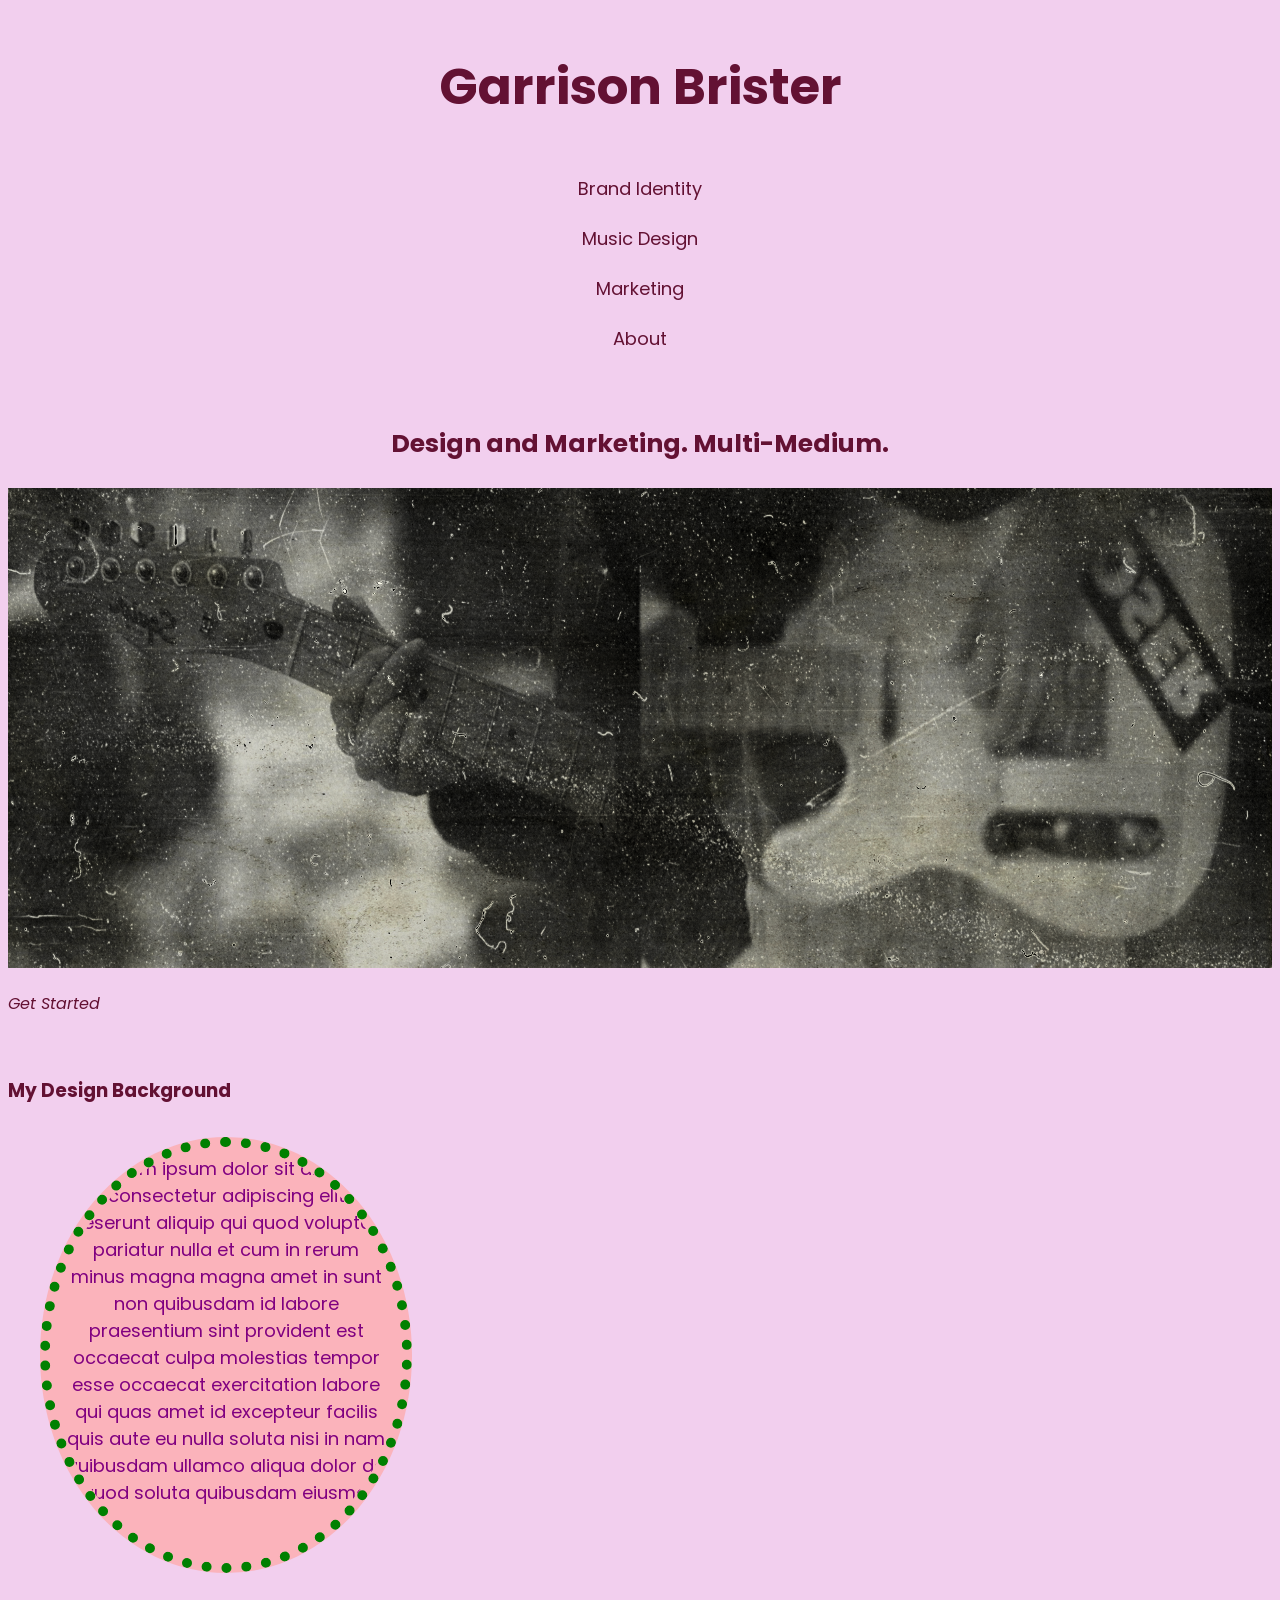
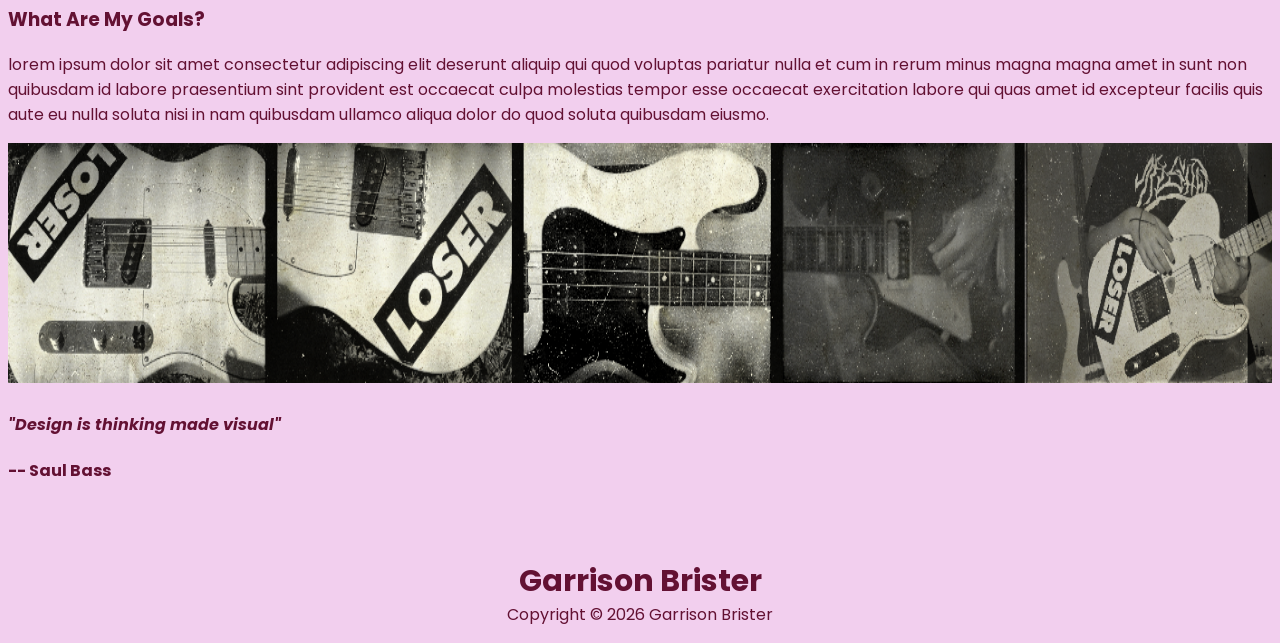
<file: index.html>
<!DOCTYPE html>
<html>
    <head>
        <title>
            Garrison Portfolio Website
        </title>
        <link rel="preconnect" href="https://fonts.googleapis.com">
        <link rel="preconnect" href="https://fonts.gstatic.com" crossorigin>
        <link href="https://fonts.googleapis.com/css2?family=Poppins:ital,wght@0,100;0,200;0,300;0,400;0,500;0,600;0,700;0,800;0,900;1,100;1,200;1,300;1,400;1,500;1,600;1,700;1,800;1,900&display=swap" rel="stylesheet">
        <link rel="stylesheet" href="/style.css"/>
</head>
<body>   
    
        <p class="header-text"> <b>Garrison Brister </b></p>
        <p class="Web-Buttons"><a href="/Brand_Identity/">Brand Identity</a></p>
        <p class="Web-Buttons"><a href="music_design">Music Design</a></p>
       <p class="Web-Buttons"><a href="/Marketing/">Marketing</a></p>
        <p class="Web-Buttons"><a href="/about/">About</a></p>
        <br/>
        <div>
        </div>
                <p class="Hero-Statement"><b>Design and Marketing. Multi-Medium.</b><p>
    <img src="/assets/2guitar_frontpage.png" class="frontpage-image1">

        <p> <i>Get Started</i> </p>
        <br/>
        <h3><b>My Design Background</b></h3>
        <p class="horrible-text">lorem ipsum dolor sit amet consectetur adipiscing elit deserunt aliquip qui quod voluptas pariatur nulla et cum in rerum minus magna magna amet in sunt non quibusdam id labore praesentium sint provident est occaecat culpa molestias tempor esse occaecat exercitation labore qui quas amet id excepteur facilis quis aute eu nulla soluta nisi in nam quibusdam ullamco aliqua dolor do quod soluta quibusdam eiusmo.</p>
        <h3><b>What Are My Goals?</b></h3>
        <p>lorem ipsum dolor sit amet consectetur adipiscing elit deserunt aliquip qui quod voluptas pariatur nulla et cum in rerum minus magna magna amet in sunt non quibusdam id labore praesentium sint provident est occaecat culpa molestias tempor esse occaecat exercitation labore qui quas amet id excepteur facilis quis aute eu nulla soluta nisi in nam quibusdam ullamco aliqua dolor do quod soluta quibusdam eiusmo.</p>
    </div>
    <img src="/assets/filmreelREAL.png" class="Film-Image-Home">
    <br/>
    <h4><i>"Design is thinking made visual"</i></h4>
    <h4>-- Saul Bass</h4>
    <br/>
     <p class="Bottom-Name"><a href=../Index.html><b>Garrison Brister</b></a></p>
    <p class="Copyright">Copyright © 2026 Garrison Brister</p>
</body>
</html>
</file>
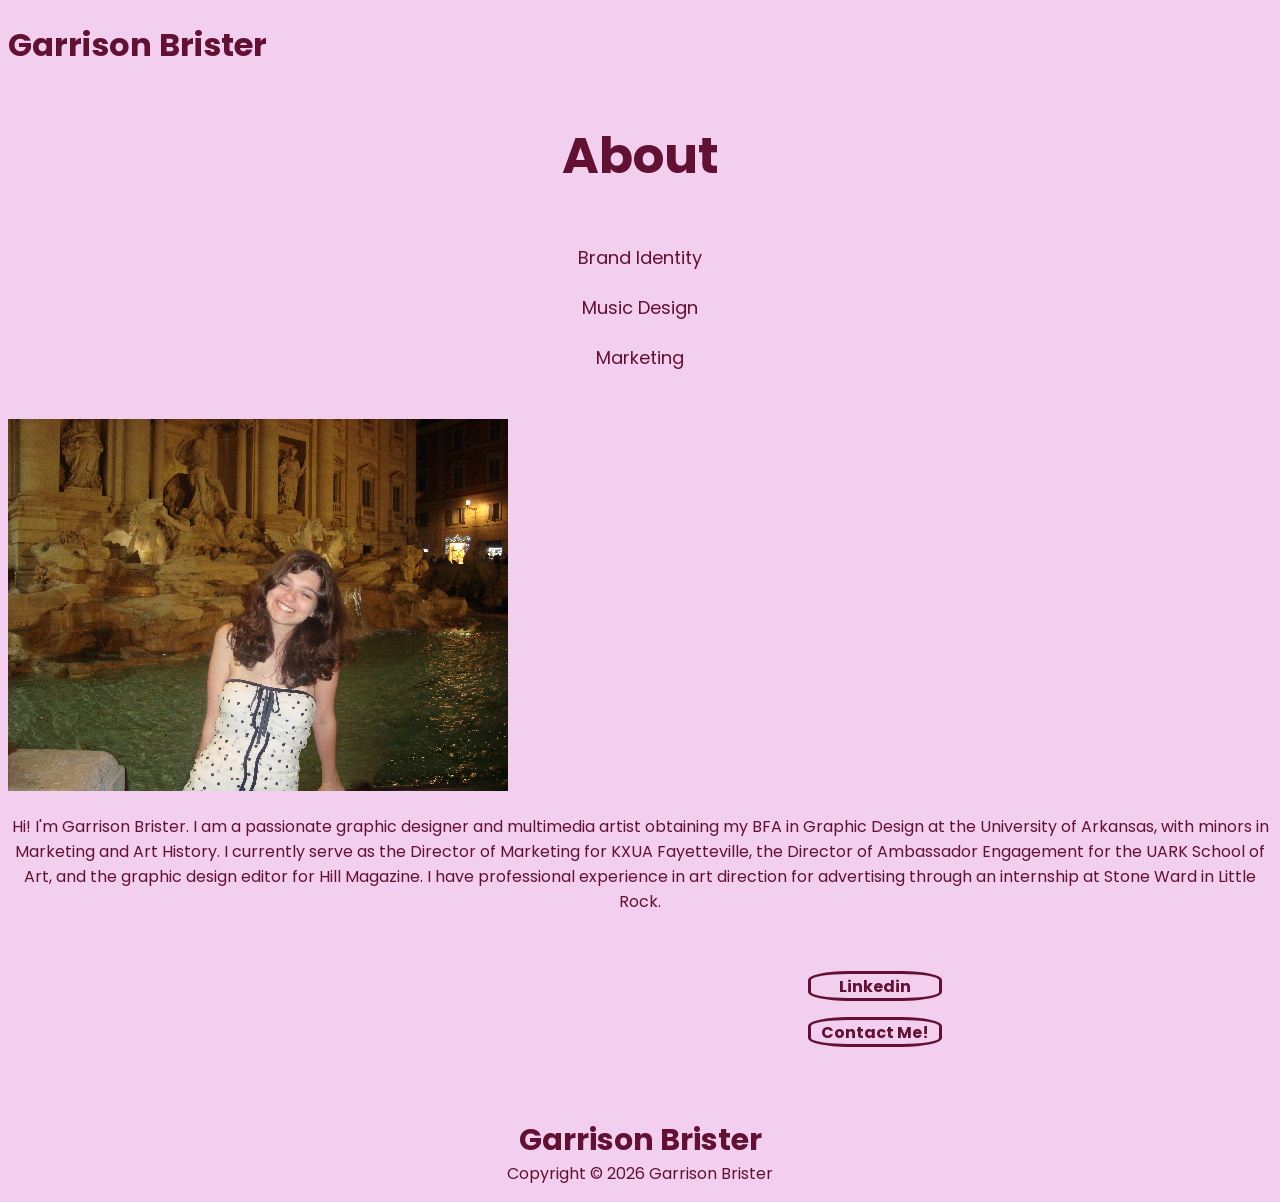
<file: about/index.html>
<!DOCTYPE html>
<html>
    <head>
        <title>
            Garrison Portfolio Website
        </title>
        <link rel="preconnect" href="https://fonts.googleapis.com">
        <link rel="preconnect" href="https://fonts.gstatic.com" crossorigin>
        <link href="https://fonts.googleapis.com/css2?family=Poppins:ital,wght@0,100;0,200;0,300;0,400;0,500;0,600;0,700;0,800;0,900;1,100;1,200;1,300;1,400;1,500;1,600;1,700;1,800;1,900&display=swap" rel="stylesheet">
        <link rel="stylesheet" href="/style.css"/>
    </head>
    <body>
        <h1><a href="../index.html">Garrison Brister</a></h1>
        <p class="header-text"><b>About</b></p>
        <p class="Web-Buttons"><a href="/Brand_Identity/">Brand Identity</a></p>
        <p class="Web-Buttons"><a href="/music_design/">Music Design</a></p>
        <p class="Web-Buttons"><a href="/Marketing/">Marketing</a></p>
        <br/>
        <div>
<img src="../assets/picofme.png" alt="this is me">

        <p class="About-Me-Type">Hi! I'm Garrison Brister. I am a passionate graphic designer and multimedia artist obtaining my BFA in Graphic Design at the University of Arkansas, with minors in Marketing and Art History. I currently serve as the Director of Marketing for KXUA Fayetteville, the Director of Ambassador Engagement for the UARK School of Art, and the graphic design editor for Hill Magazine. I have professional experience in art direction for advertising through an internship at Stone Ward in Little Rock.</p>
    </div>
    <br/>
    <p class="About-Buttons"><a href=https://www.linkedin.com/in/garrison-brister-478990300 target=”_blank” rel="noopener noreferrer"><b>Linkedin</b></a><p>
    <p class="About-Buttons"><a href="mailto:bristergarrison@gmail.com"><b>Contact Me!</b></a></p>
    <br/>
    <p class="Bottom-Name"><a href=../Index.html><b>Garrison Brister</b></a></p>
    <p class="Copyright">Copyright © 2026 Garrison Brister</p>
    </body>
</html>
</file>
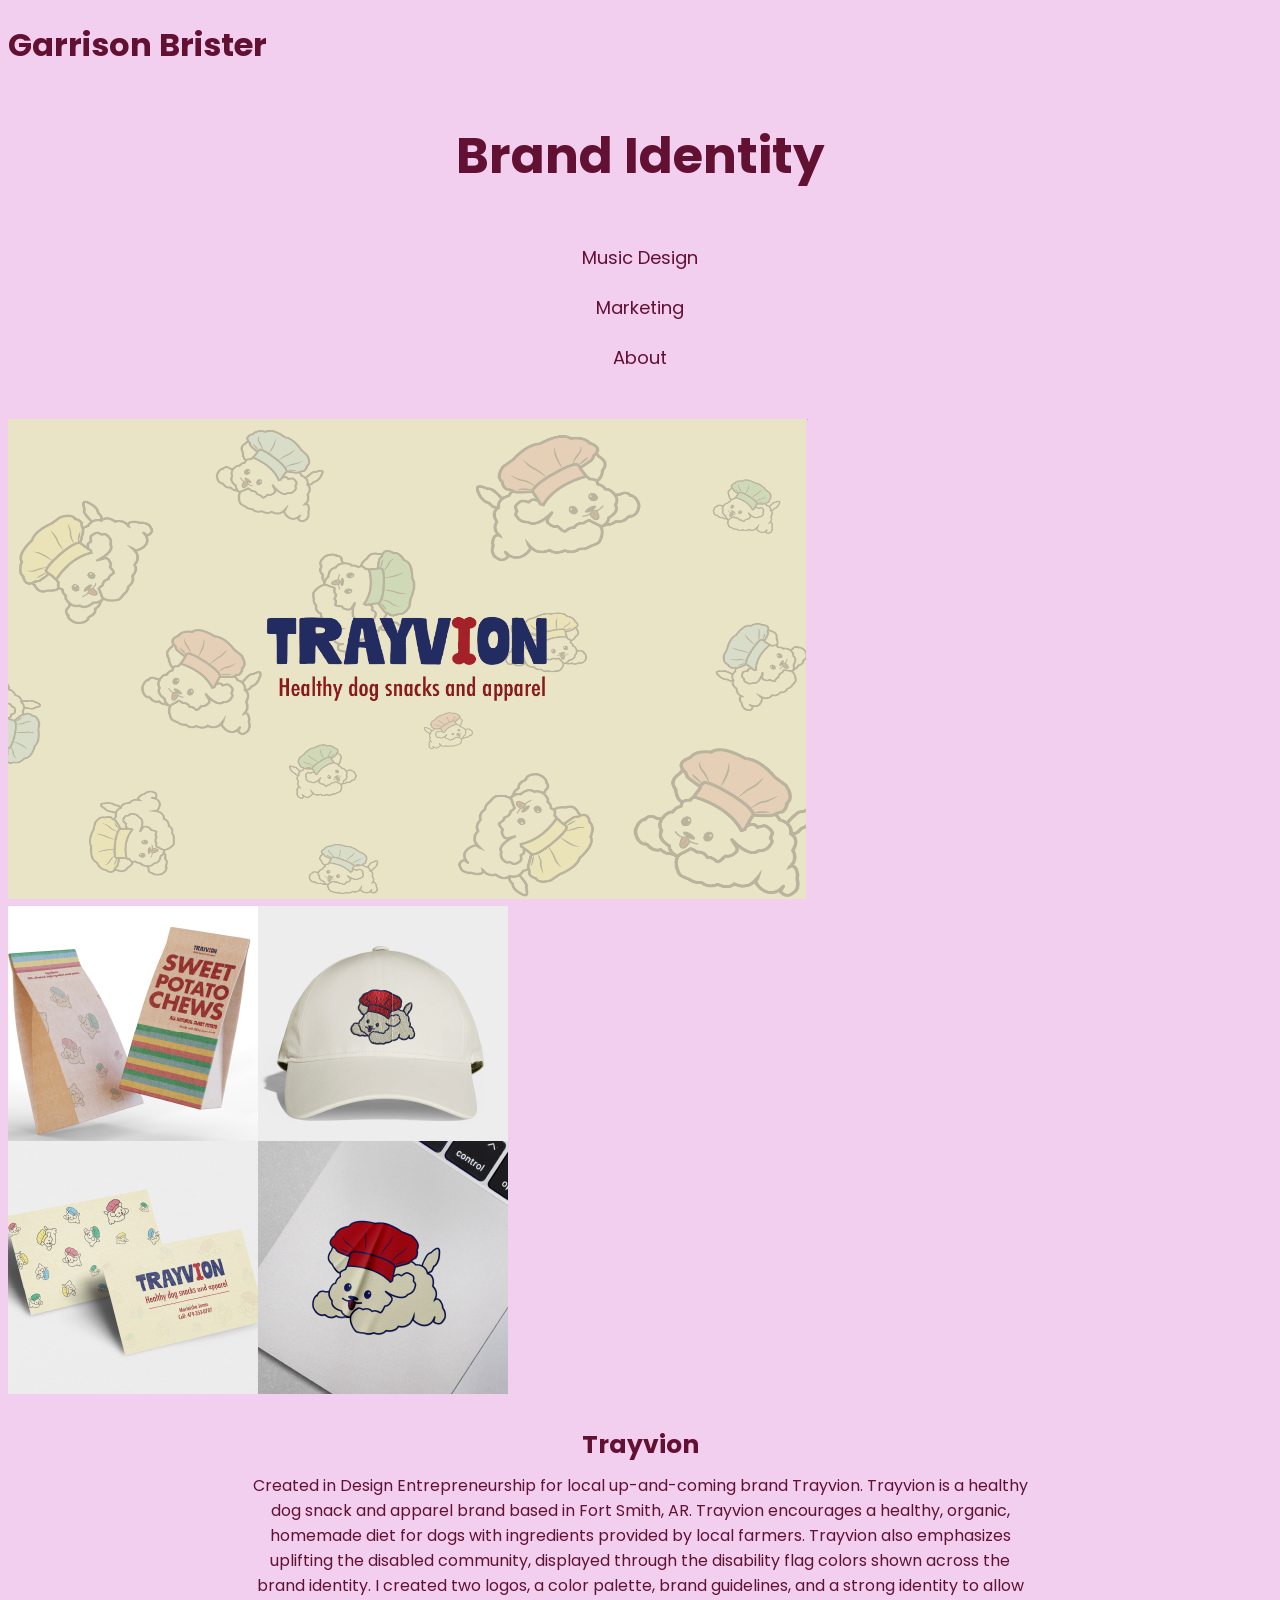
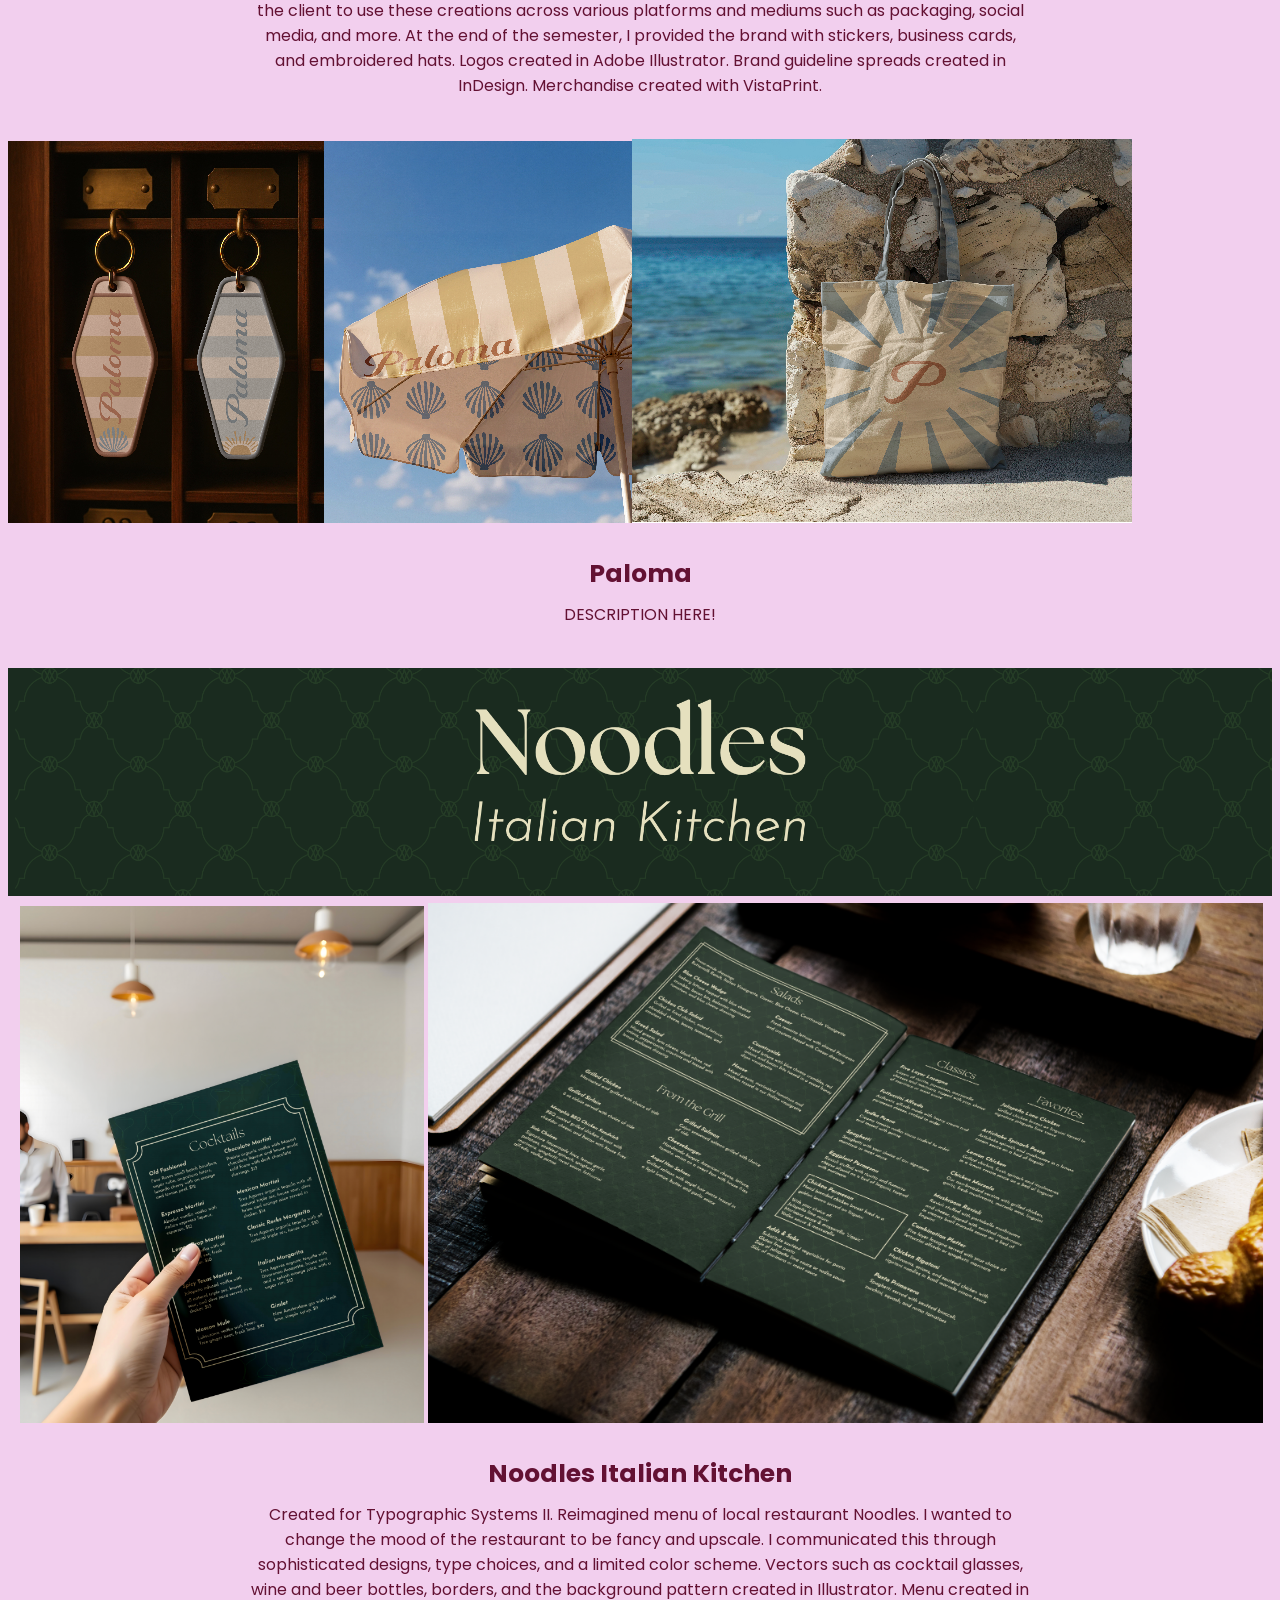
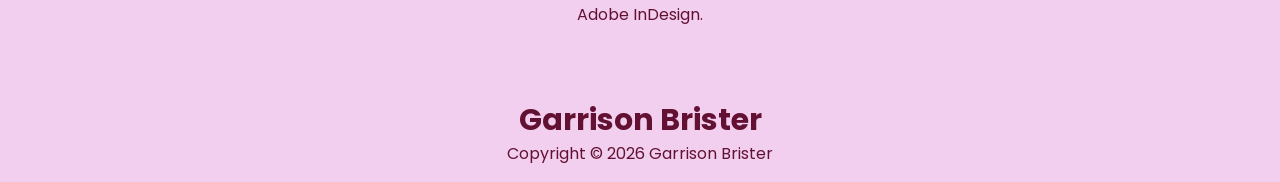
<file: Brand_Identity/index.html>
<!DOCTYPE html>
<html>
<head>
    <title>
        Garrison Portfolio Website
        </title>
        <h1><a href="../index.html">Garrison Brister</a></h1>
        <p class="header-text"><b>Brand Identity</b><p>
        <link rel="preconnect" href="https://fonts.googleapis.com">
        <link rel="preconnect" href="https://fonts.gstatic.com" crossorigin>
        <link href="https://fonts.googleapis.com/css2?family=Poppins:ital,wght@0,100;0,200;0,300;0,400;0,500;0,600;0,700;0,800;0,900;1,100;1,200;1,300;1,400;1,500;1,600;1,700;1,800;1,900&display=swap" rel="stylesheet">
        <link rel="stylesheet" href="/style.css"/>
</head>
    <p class="Web-Buttons"><a href="/music_design/">Music Design</a></p>
    <p class="Web-Buttons"><a href="/Marketing/">Marketing</a></p>
    <p class="Web-Buttons"><a href="/about/">About</a></p>
<br/>
<div>
                
    <img src="../assets/trayvioncover.png" alt="Pattern of dogs with different color hats with the title 'Trayvion'" class="TrayvionCoverPhoto">
    <img src="../assets/trayvionmainmockups.png" alt="Mockups of treat bags, hat with logo, business card, and sticker">
    <p class="Artifact-Name"><b>Trayvion</b><p>
    <p class="Description-Type">Created in Design Entrepreneurship for local up-and-coming brand Trayvion. Trayvion is a healthy dog snack and apparel brand based in Fort Smith, AR. Trayvion encourages a healthy, organic, homemade diet for dogs with ingredients provided by local farmers. Trayvion also emphasizes uplifting the disabled community, displayed through the disability flag colors shown across the brand identity. I created two logos, a color palette, brand guidelines, and a strong identity to allow the client to use these creations across various platforms and mediums such as packaging, social media, and more. At the end of the semester, I provided the brand with stickers, business cards, and embroidered hats. Logos created in Adobe Illustrator. Brand guideline spreads created in InDesign. Merchandise created with VistaPrint.</p>
 </div>
<br/>
        <img src="../assets/palomakeys.png"><img src="../assets/palomaumbrella.png"><img src="../assets/palomabag.png">
        <p class="Artifact-Name"><b>Paloma</b></p>
        <p class="Description-Type">DESCRIPTION HERE!</p>
<div>
    <br/>
    <img src="../assets/noodlesheader.png" class="BrandIdentity-NoodlesHeader">
    <br/>
    <img src="../assets/Noodles_CocktailMockup1.png" class="Noodles-Mockup1"> <img src="../assets/Noodles_Mockup2.png" class="Noodles-Mockup2">
    <p class="Artifact-Name"><b>Noodles Italian Kitchen</b></p>
    <p class="Description-Type">Created for Typographic Systems II. Reimagined menu of local restaurant Noodles. I wanted to change the mood of the restaurant to be fancy and upscale. I communicated this through sophisticated designs, type choices, and a limited color scheme. Vectors such as cocktail glasses, wine and beer bottles, borders, and the background pattern created in Illustrator. Menu created in Adobe InDesign.</p>
</div>
<br>
 <p class="Bottom-Name"><a href=../Index.html><b>Garrison Brister</b></a></p>
    <p class="Copyright">Copyright © 2026 Garrison Brister</p>
</file>
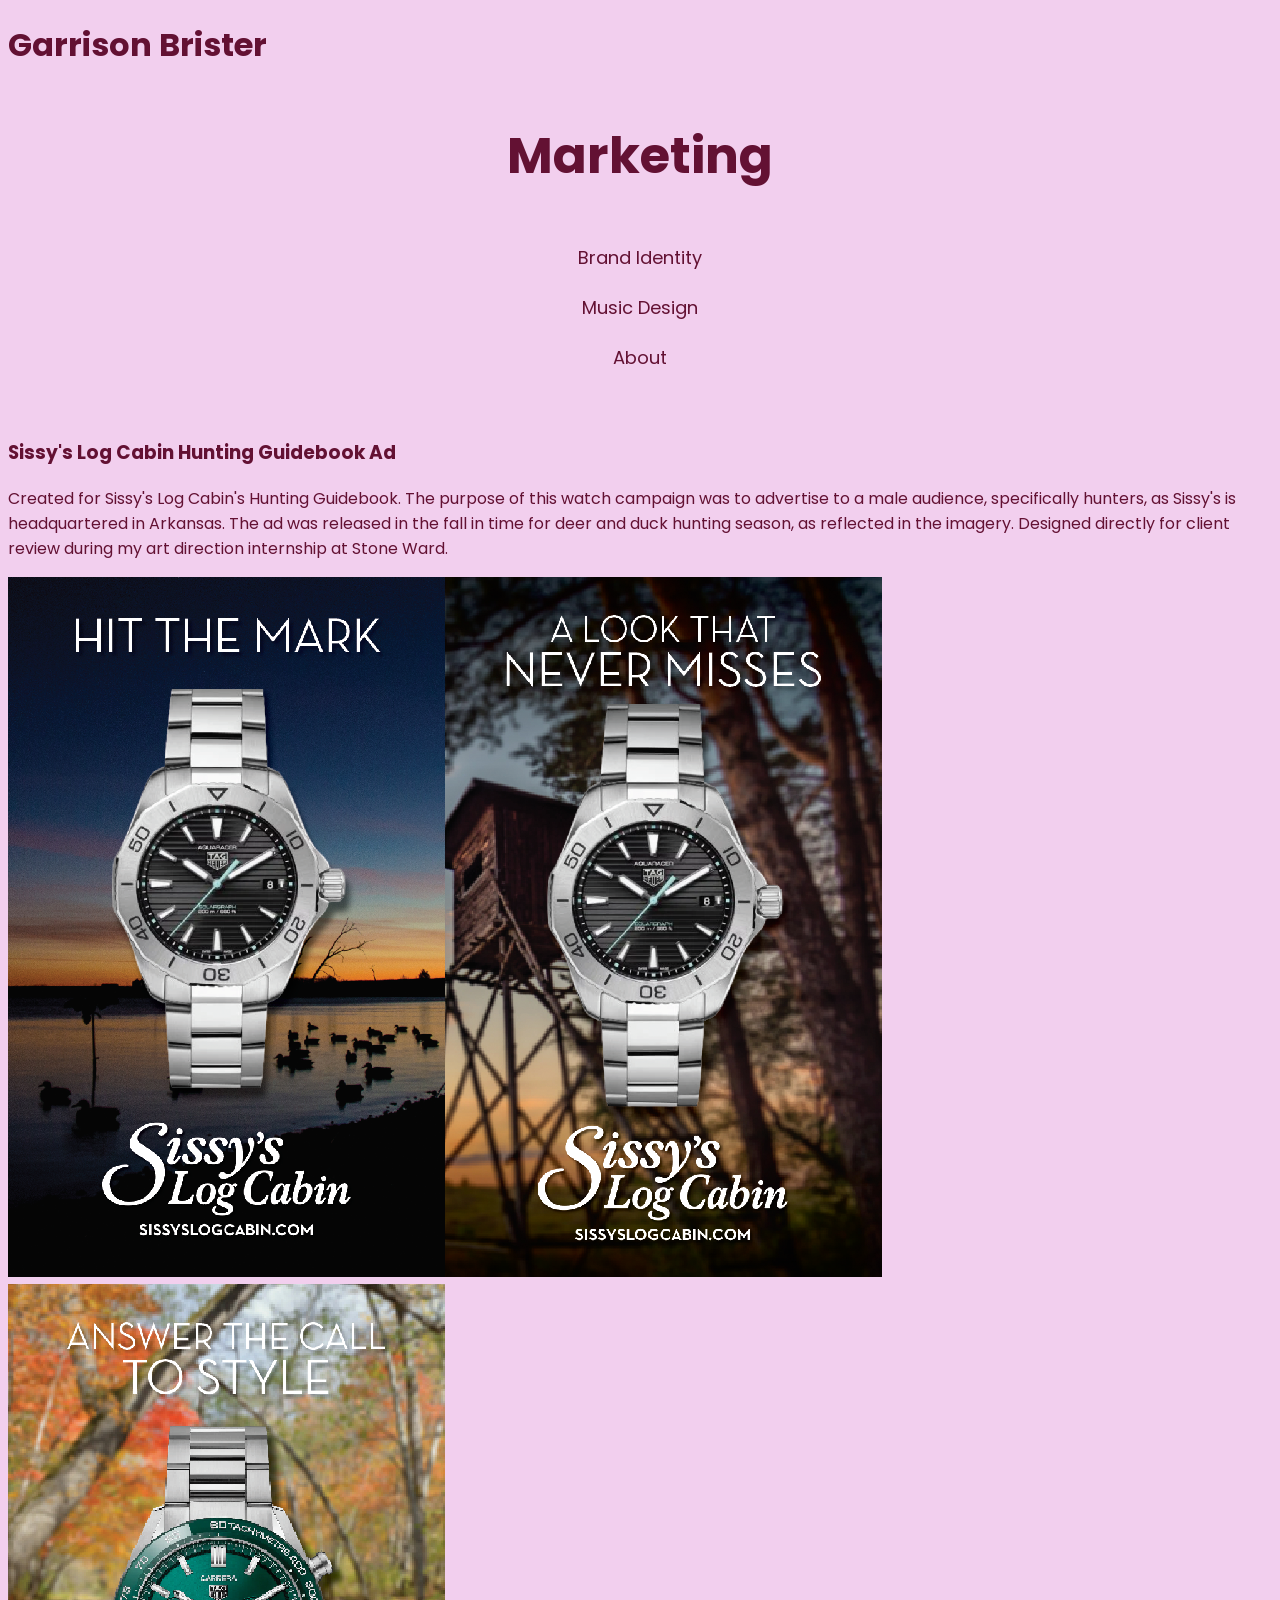
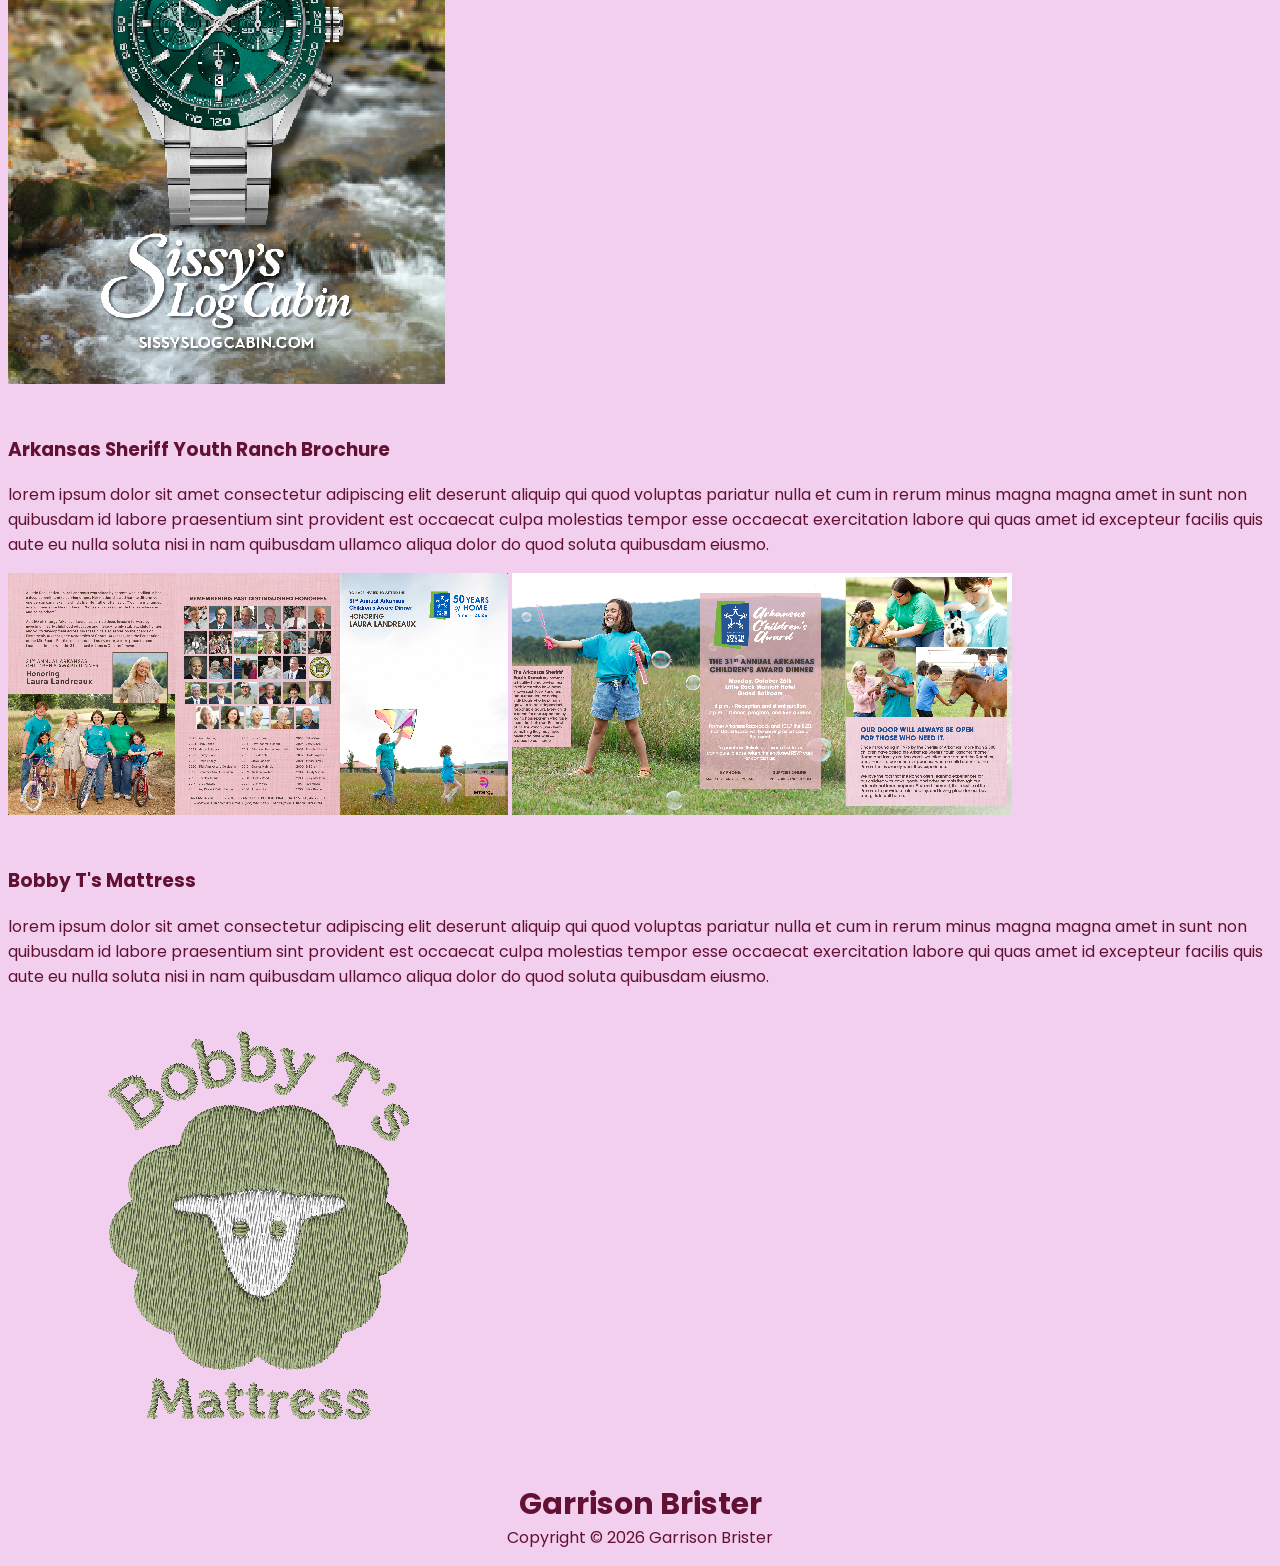
<file: Marketing/index.html>
<!DOCTYPE html>
<html>
    <head>
        <title>
            Garrison Portfolio Website
        </title>
        <h1><a href="../index.html">Garrison Brister</a></h1>
        <p class="header-text"><b>Marketing</b></p>
         <link rel="preconnect" href="https://fonts.googleapis.com">
        <link rel="preconnect" href="https://fonts.gstatic.com" crossorigin>
        <link href="https://fonts.googleapis.com/css2?family=Poppins:ital,wght@0,100;0,200;0,300;0,400;0,500;0,600;0,700;0,800;0,900;1,100;1,200;1,300;1,400;1,500;1,600;1,700;1,800;1,900&display=swap" rel="stylesheet">
        <link rel="stylesheet" href="/style.css"/>
         </head>
            <p class="Web-Buttons"><a href="/Brand_Identity/">Brand Identity</a></p>
            <p class="Web-Buttons"><a href="/music_design/">Music Design</a></p>
            <p class="Web-Buttons"><a href="/about/">About</a></p>
             <br/>
        <div>
            <h3>Sissy's Log Cabin Hunting Guidebook Ad</h3>
            <p>Created for Sissy's Log Cabin's Hunting Guidebook. The purpose of this watch campaign was to advertise to a male audience, specifically hunters, as Sissy's is headquartered in Arkansas. The ad was released in the fall in time for deer and duck hunting season, as reflected in the imagery. Designed directly for client review during my art direction internship at Stone Ward.</p>
            <img src="../assets/sissysad1.png" alt="Sissy's Watch in front of a pond with ducks at sunset reading 'Hit the Mark'"><img src="../assets/sissysad2.png"><img src="../assets/sissysad3.png">
            <div>
                <br/>
                <h3>Arkansas Sheriff Youth Ranch Brochure</h3>
              <p>lorem ipsum dolor sit amet consectetur adipiscing elit deserunt aliquip qui quod voluptas pariatur nulla et cum in rerum minus magna magna amet in sunt non quibusdam id labore praesentium sint provident est occaecat culpa molestias tempor esse occaecat exercitation labore qui quas amet id excepteur facilis quis aute eu nulla soluta nisi in nam quibusdam ullamco aliqua dolor do quod soluta quibusdam eiusmo.</p>
                <img src="../assets/asyr1.png"> <img src="../assets/asyr2.png">
            </div>
            <br/>
            <div>
                <h3>Bobby T's Mattress</h3>
                <p>lorem ipsum dolor sit amet consectetur adipiscing elit deserunt aliquip qui quod voluptas pariatur nulla et cum in rerum minus magna magna amet in sunt non quibusdam id labore praesentium sint provident est occaecat culpa molestias tempor esse occaecat exercitation labore qui quas amet id excepteur facilis quis aute eu nulla soluta nisi in nam quibusdam ullamco aliqua dolor do quod soluta quibusdam eiusmo.</p>
                <img src="../assets/bobbytsembroidered.png">
            </div>
     <p class="Bottom-Name"><a href=../Index.html><b>Garrison Brister</b></a></p>
    <p class="Copyright">Copyright © 2026 Garrison Brister</p>
</file>
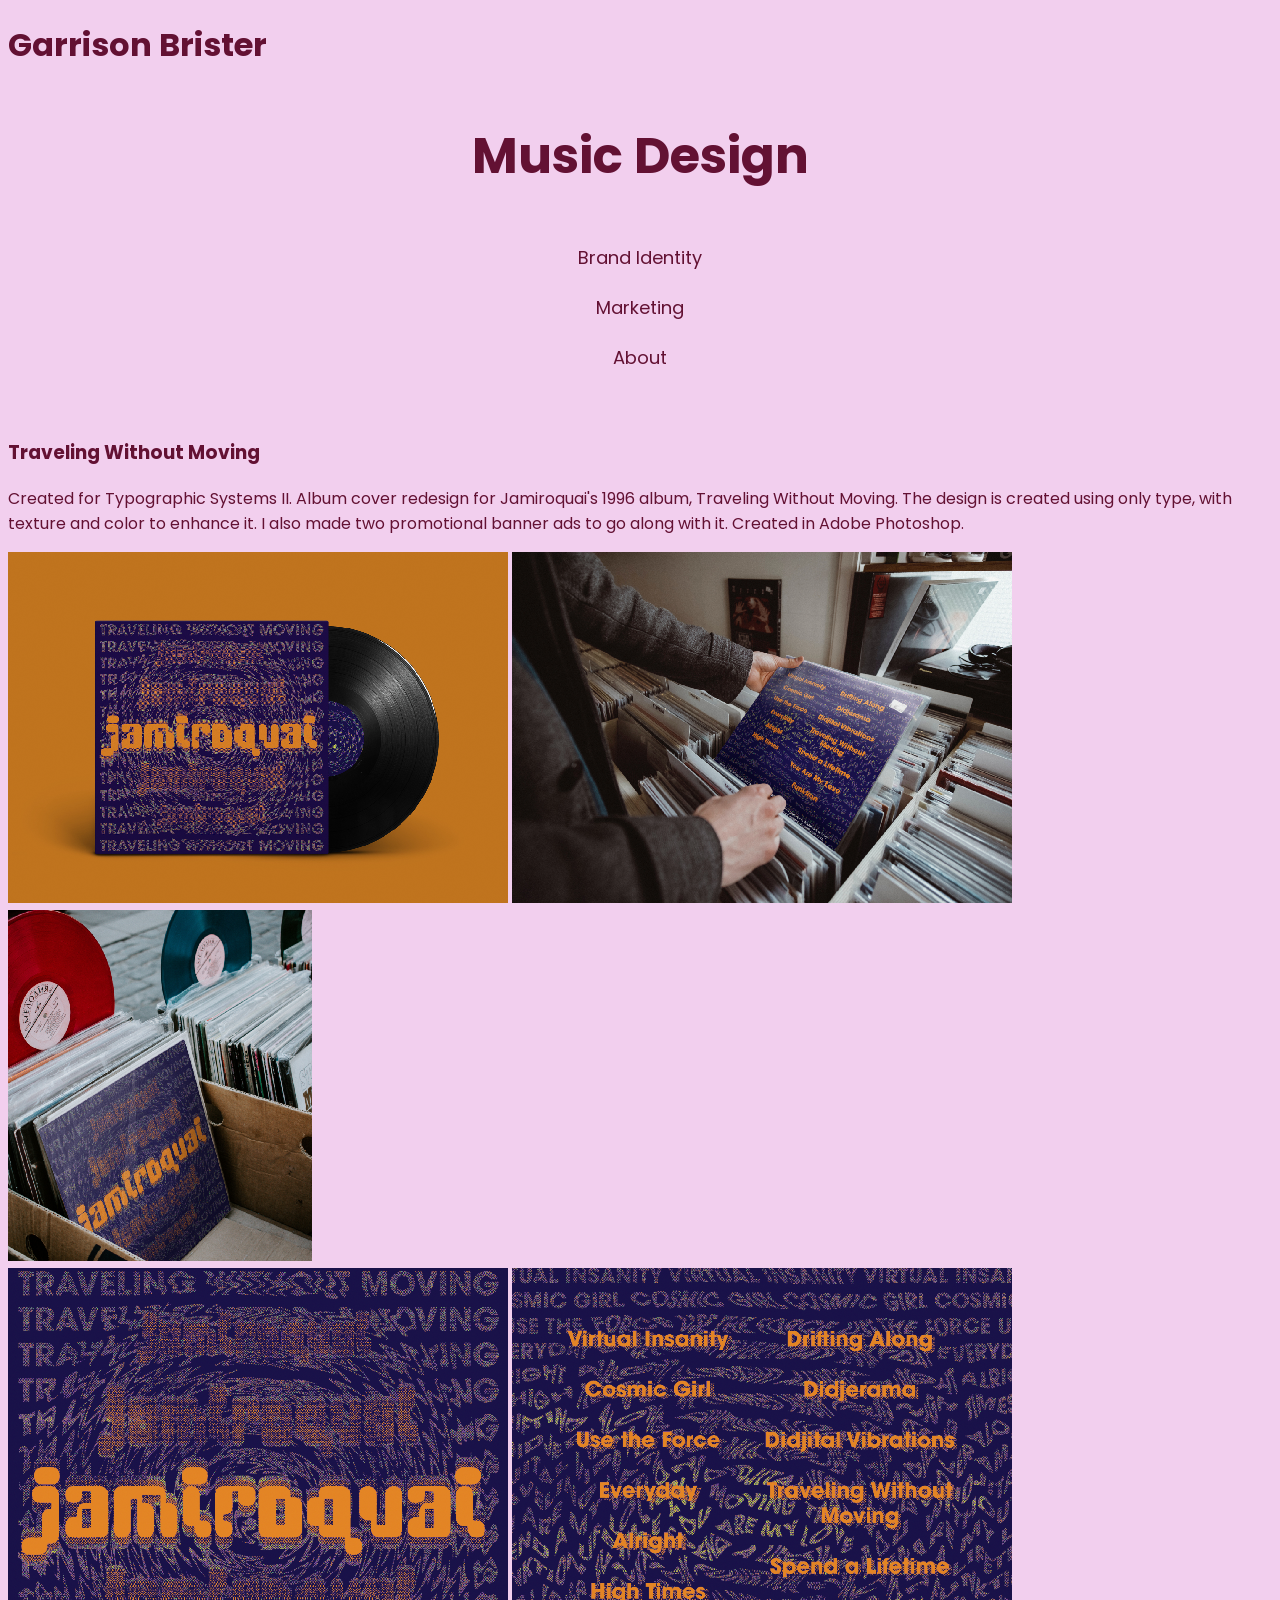
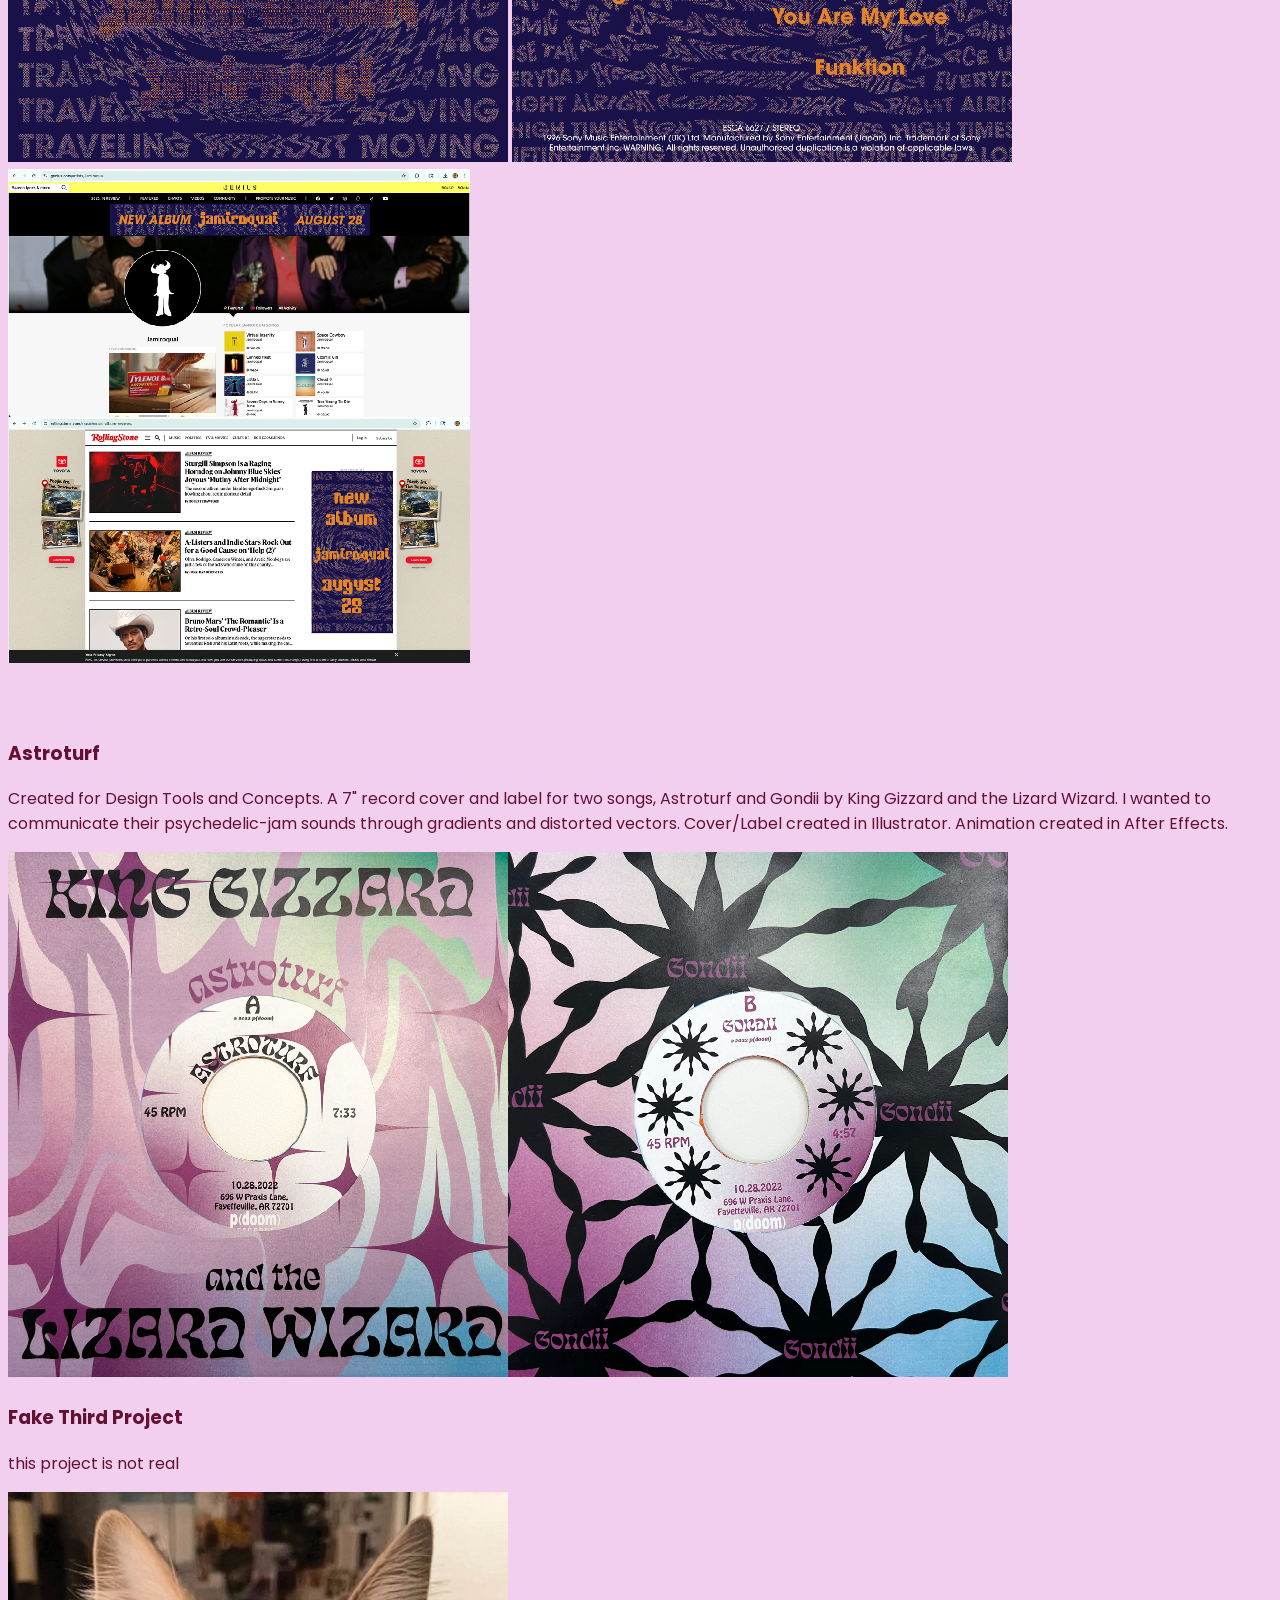
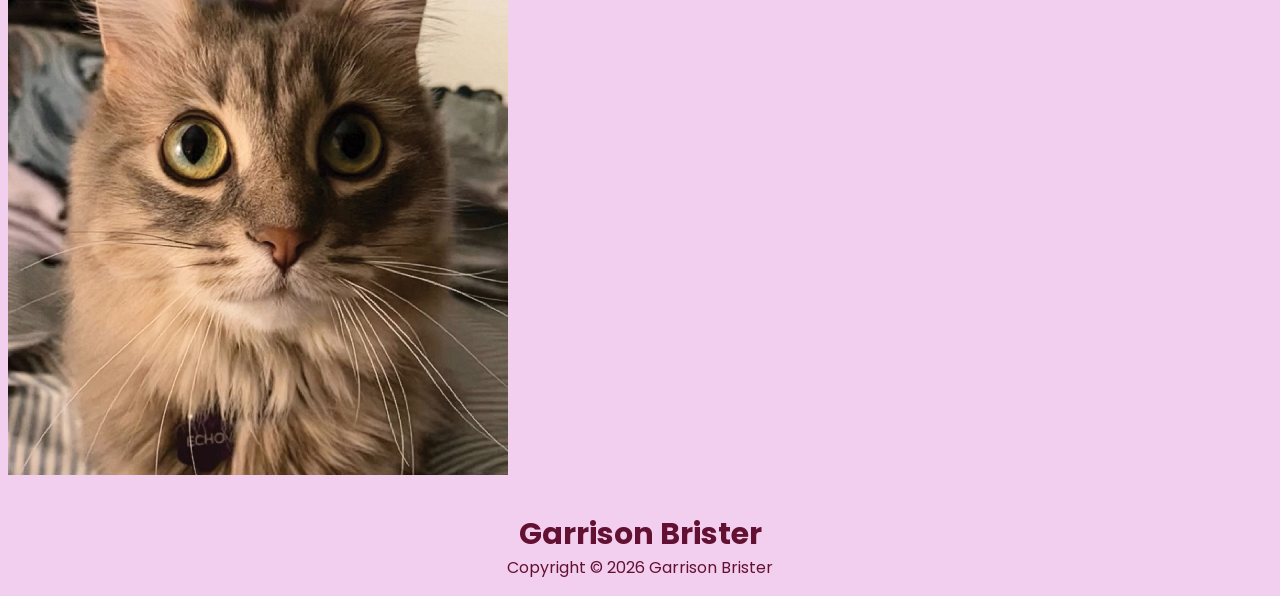
<file: music_design/index.html>
<!DOCTYPE html>
<html>
    <head>
        <title>
            Garrison Portfolio Website
        </title>
        <h1><a href="/index.html">Garrison Brister</a></h1>
        <p class="header-text"><b>Music Design</b></p>
        <link rel="preconnect" href="https://fonts.googleapis.com">
        <link rel="preconnect" href="https://fonts.gstatic.com" crossorigin>
        <link href="https://fonts.googleapis.com/css2?family=Poppins:ital,wght@0,100;0,200;0,300;0,400;0,500;0,600;0,700;0,800;0,900;1,100;1,200;1,300;1,400;1,500;1,600;1,700;1,800;1,900&display=swap" rel="stylesheet">
        <link rel="stylesheet" href="/style.css"/>
        </head>
        <p class="Web-Buttons"><a href="/Brand_Identity/">Brand Identity</a></p>
        <p class="Web-Buttons"><a href="/Marketing/">Marketing</a></p>
        <p class="Web-Buttons"><a href="/about/">About</a></p>
    <div>
        <br/>
        <h3>Traveling Without Moving</h3>
    <p>Created for Typographic Systems II. Album cover redesign for Jamiroquai's 1996 album, Traveling Without Moving. The design is created using only type, with texture and color to enhance it. I also made two promotional banner ads to go along with it. Created in Adobe Photoshop.</p>
    <img src="../assets/jamiroquaimockup1.png" alt="Mockup of Record Sleeve"> <img src="../assets/jamiroquaimockup2.png" alt="Mockup of Record Back"> <img src="../assets/jamiroquaimockup3.png" alt="Mockup of Record Store">
    <br/>
    <img src="../assets/jamiroquaifront.png" alt="Front of Design"> <img src="../assets/jamiroquaiback.png" alt="back of design"> <img src="../assets/jamiroquaiads.png" alt="2 Banner ads of the album on Genius and Rolling Stone sites">
    </div>
    <br/>
    <br/>
    <div>
        <h3>Astroturf</h3>
        <p>Created for Design Tools and Concepts. A 7" record cover and label for two songs, Astroturf and Gondii by King Gizzard and the Lizard Wizard. I wanted to communicate their psychedelic-jam sounds through gradients and distorted vectors. Cover/Label created in Illustrator. Animation created in After Effects.</p>
<img src="../assets/astroturffrontcover.png"><img src="../assets/astroturfbackcover.png">
    </div>
    <h3>Fake Third Project</h3>
    <p>this project is not real</p>
    <img src="../assets/echofacerightsize.png">
     <p class="Bottom-Name"><a href=../Index.html><b>Garrison Brister</b></a></p>
    <p class="Copyright">Copyright © 2026 Garrison Brister</p>
</file>
<file: style.css>
body {       
    font-family: "Poppins";
    background-color: #F2cfee;
    color: #631133
}

a{
    text-decoration: none;
    color: inherit;
}
.horrible-text{
    color:purple;
    background-color: #FBB3BB;
    font-size: 18px;
    text-align: center;
    width: 20rem;
    height: 25rem;
    overflow: scroll;
    padding: 8px 16px;
    border: 10px;
    border-style: dotted;
    border-color: green;
    border-radius: 100%;
    margin: 32px;
}
.horrible-text:hover {
    cursor: pointer;
    background-color:palegreen;
    border-color:darkmagenta;
    border-radius:  5%;
}
.horrible-text:active {
    cursor:crosshair;
    background-color:blue;
    border-color:cadetblue;
    border-style: dashed;
    border-radius: 20%;
    color:cornsilk;
}

.header-text{
    color: #631133;
    font-size: 50px;
    text-align: center;
    
}

.Web-Buttons{
    background-color:#F2cfee;
    color:#631133;
    font-size: 18px;
    text-align: center;
    width: 100%;
    height: 2rem;
}

.Web-Buttons:hover {
    cursor: pointer;
    background-color: #631133;
    color:#F2cfee;

}


.frontpage-image1{
    width: 100%;
    height: 30rem;
}

.Hero-Statement{
    color:#631133;
    text-align: center;
    font-size: 25px;
}

.TrayvionCoverPhoto{
    width: 50rem;
    height: 30rem;
}

.Film-Image-Home{
    width: 100%;
    height: 15rem; 
}


.About-Me-Type{
    text-align: center;

}

.About-Buttons{
    text-align: center;
    font-size: 16px;
    width: 8rem;
    height: 1.5rem;
    border: 3px;
        border-style: solid;
        border-color:#631133;
        border-radius: 30%;
    margin-left: 50rem;

}

.Copyright{
    text-align: center;
    margin-top: -2rem;
}

.Bottom-Name{
    text-align: center;
    font-size: 30px;
}

.Artifact-Name{
    text-align: center;
    font-size: 25px;
}


.Description-Type{
    text-align: center;
    margin-left: 15rem;
    margin-right: 15rem;
    margin-top: -1rem;
}

.BrandIdentity-NoodlesHeader{
    width: 100%
}

.Noodles-Mockup1{
    width: 32%;
    margin-left: .75rem
}

.Noodles-Mockup2{
    width: 66%;
}
</file>
